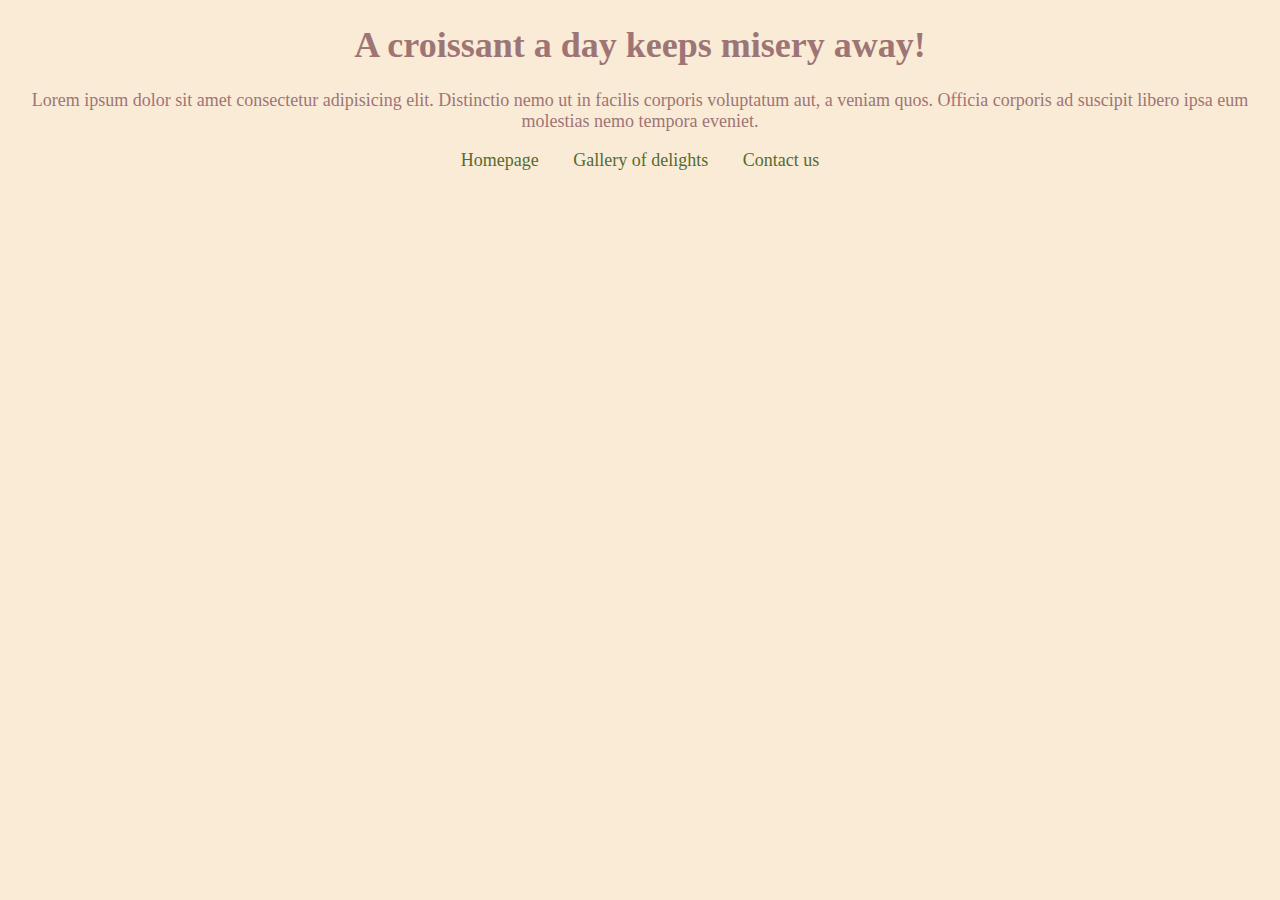
<file: index.html>
<!DOCTYPE html>
<html lang="en">
  <head>
    <meta charset="UTF-8" />
    <meta
      name="description"
      content="The delicious Croissant is a hailed pastry enjoyed at anytime. Order now, or learn how you can open a franchaise with us   "
    />
    <meta name="viewport" content="width=device-width, initial-scale=1.0" />
    <title>Croissant Boulangerie</title>
    <link rel="stylesheet" href="/css/style.css" />
  </head>
  <body>
    <h1>A croissant a day keeps misery away!</h1>
    <p>
      Lorem ipsum dolor sit amet consectetur adipisicing elit. Distinctio nemo
      ut in facilis corporis voluptatum aut, a veniam quos. Officia corporis ad
      suscipit libero ipsa eum molestias nemo tempora eveniet.
    </p>
    <footer>
      <a href="/" title="Croissant Boulangerie website">Homepage</a>
      <a href="/photo.html" title="Photo page">Gallery of delights</a>
      <a href="/contact.html" title="Contact page">Contact us</a>
    </footer>
  </body>
</html>
</file>
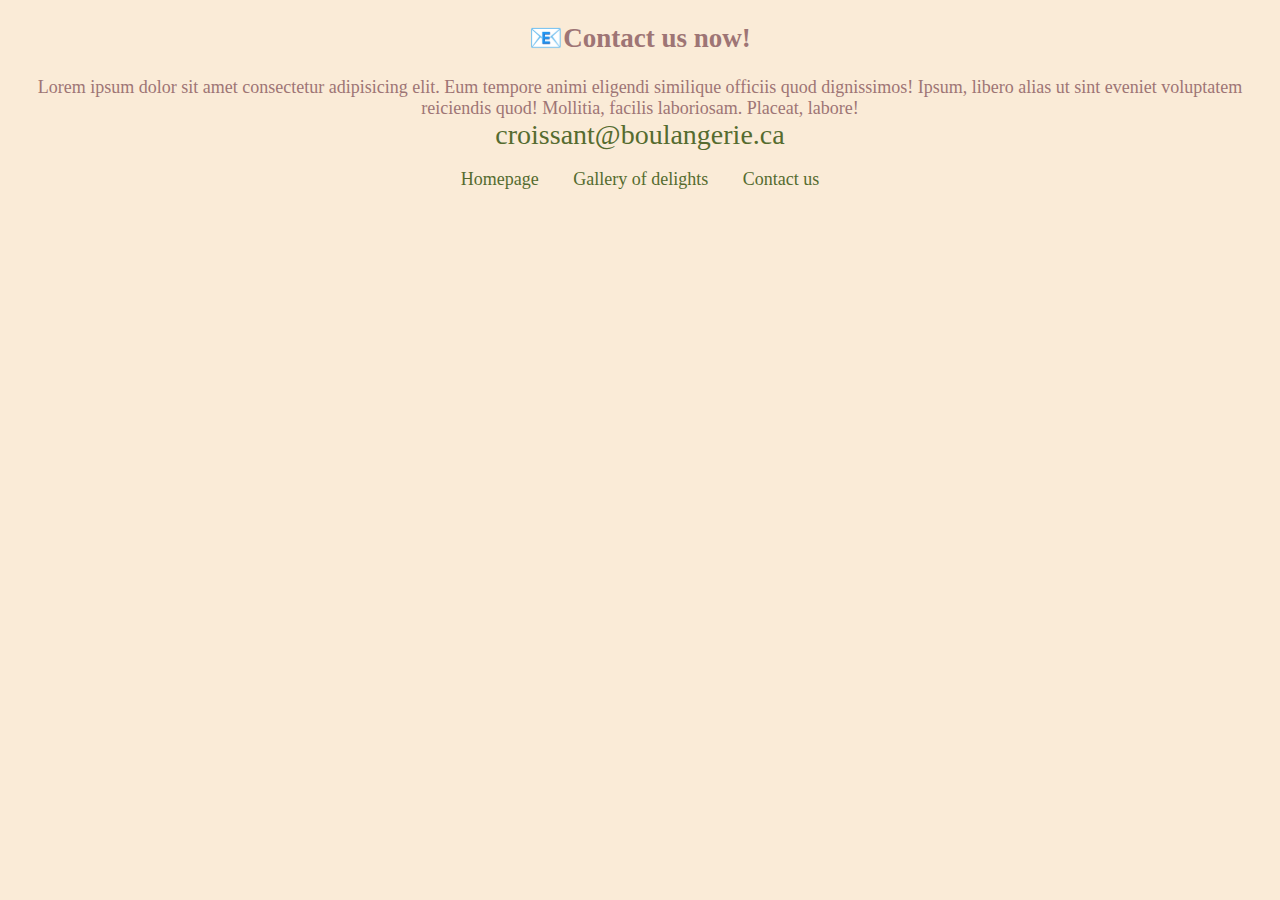
<file: contact.html>
<!DOCTYPE html>
<html lang="en">
  <head>
    <meta charset="UTF-8" />
    <meta
      name="description"
      content="For orders or business opportunities with Croissant Boulangerie."
    />
    <meta name="viewport" content="width=device-width, initial-scale=1.0" />
    <title>Contact Us</title>
    <link rel="stylesheet" href="/css/style.css" />
  </head>
  <body>
    <h2>📧Contact us now!</h2>
    <p>
      Lorem ipsum dolor sit amet consectetur adipisicing elit. Eum tempore animi
      eligendi similique officiis quod dignissimos! Ipsum, libero alias ut sint
      eveniet voluptatem reiciendis quod! Mollitia, facilis laboriosam. Placeat,
      labore!
      <br />
      <a
        href="mailto:croissant@boulangerie.ca"
        title="boulangerie email"
        class="contact-email"
        >croissant@boulangerie.ca</a
      >
    </p>
    <footer>
      <a href="/" title="Croissant Boulangerie website">Homepage</a>
      <a href="/photo.html" title="Photo page">Gallery of delights</a>
      <a href="/contact.html" title="Contact page">Contact us</a>
    </footer>
  </body>
</html>
</file>
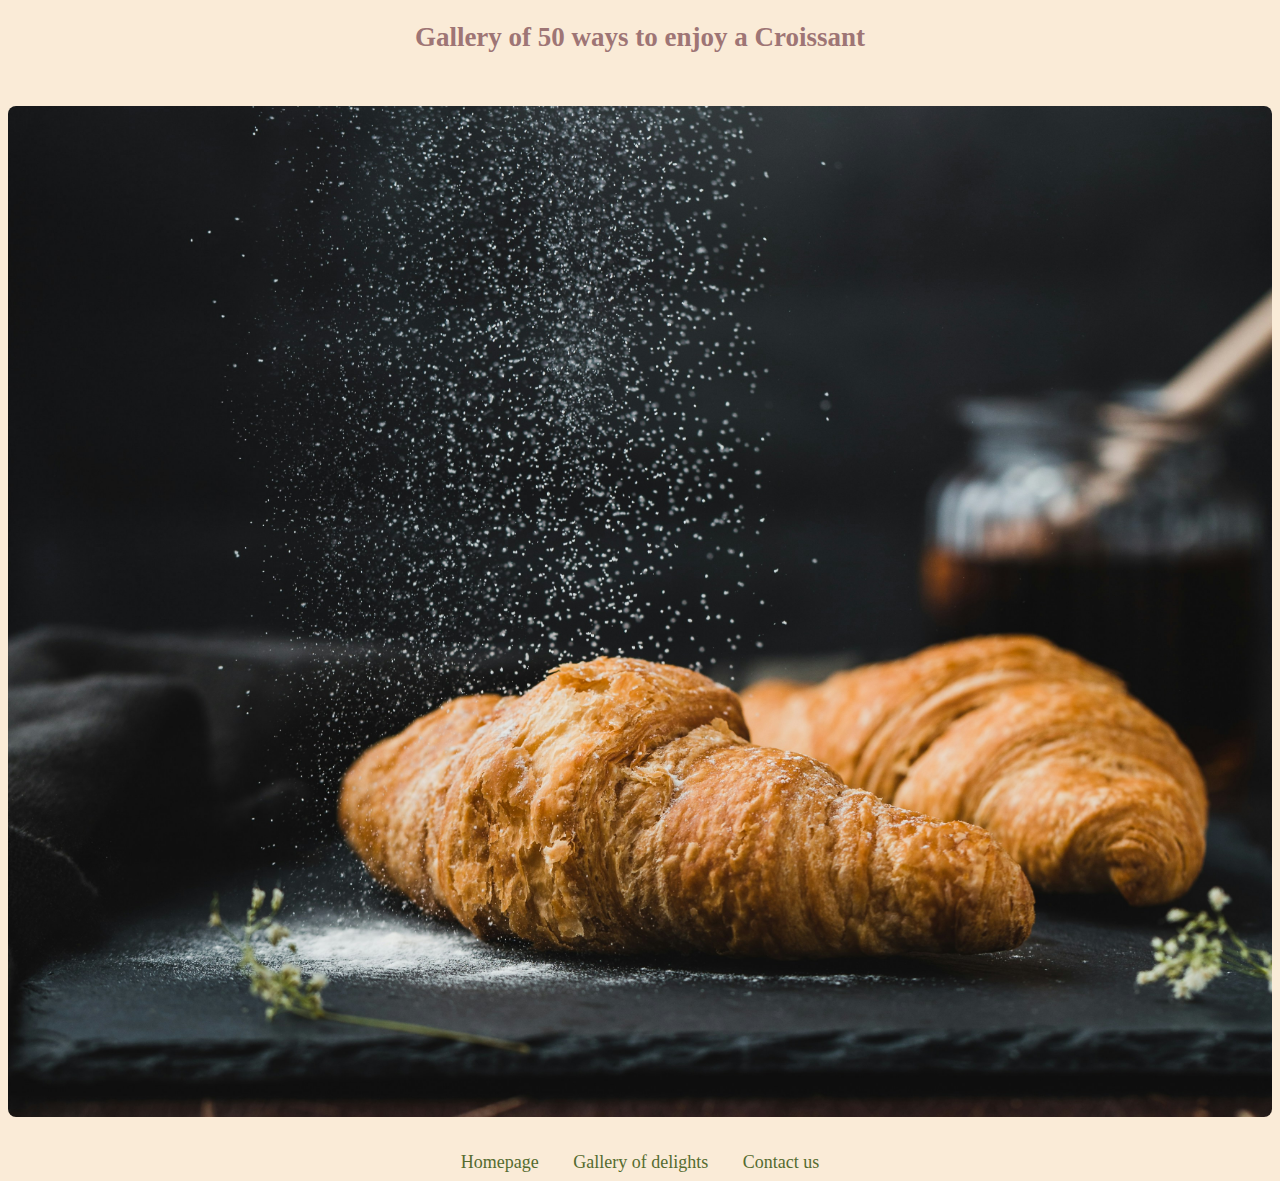
<file: photo.html>
<!DOCTYPE html>
<html lang="en">
  <head>
    <meta charset="UTF-8" />
    <meta
      name="description"
      content="Croissant pairings and toppings to delight your taste buds"
    />
    <meta name="viewport" content="width=device-width, initial-scale=1.0" />
    <title>Croissant Gallery</title>
    <link rel="stylesheet" href="/css/style.css" />
  </head>
  <body>
    <h2>Gallery of 50 ways to enjoy a Croissant</h2>
    <img
      src="img/Croissant mae-mu-unsplash.jpg"
      alt="Sugar-dusted croissants"
      class="intro-pic"
    />
    <footer>
      <a href="/" title="Croissant Boulangerie website">Homepage</a>
      <a href="/photo.html" title="Photo page">Gallery of delights</a>
      <a href="/contact.html" title="Contact page">Contact us</a>
    </footer>
  </body>
</html>
</file>
<file: css/style.css>
body {
  text-align: center;
  color: rgb(158, 117, 117);
  background-color: antiquewhite;
  font-size: 18px;
}
a {
  color: darkolivegreen;
  text-decoration: none;
  margin: 0 15px;
}
@media (max-width: 576px) {
  body {
    color: maroon;
    background-color: wheat;
    font-size: 14px;
  }
}
.intro-pic {
  margin: 30px auto;
  max-width: 100%;
  border-radius: 8px;
}
.contact-email {
  font-size: 28px;
}
</file>
